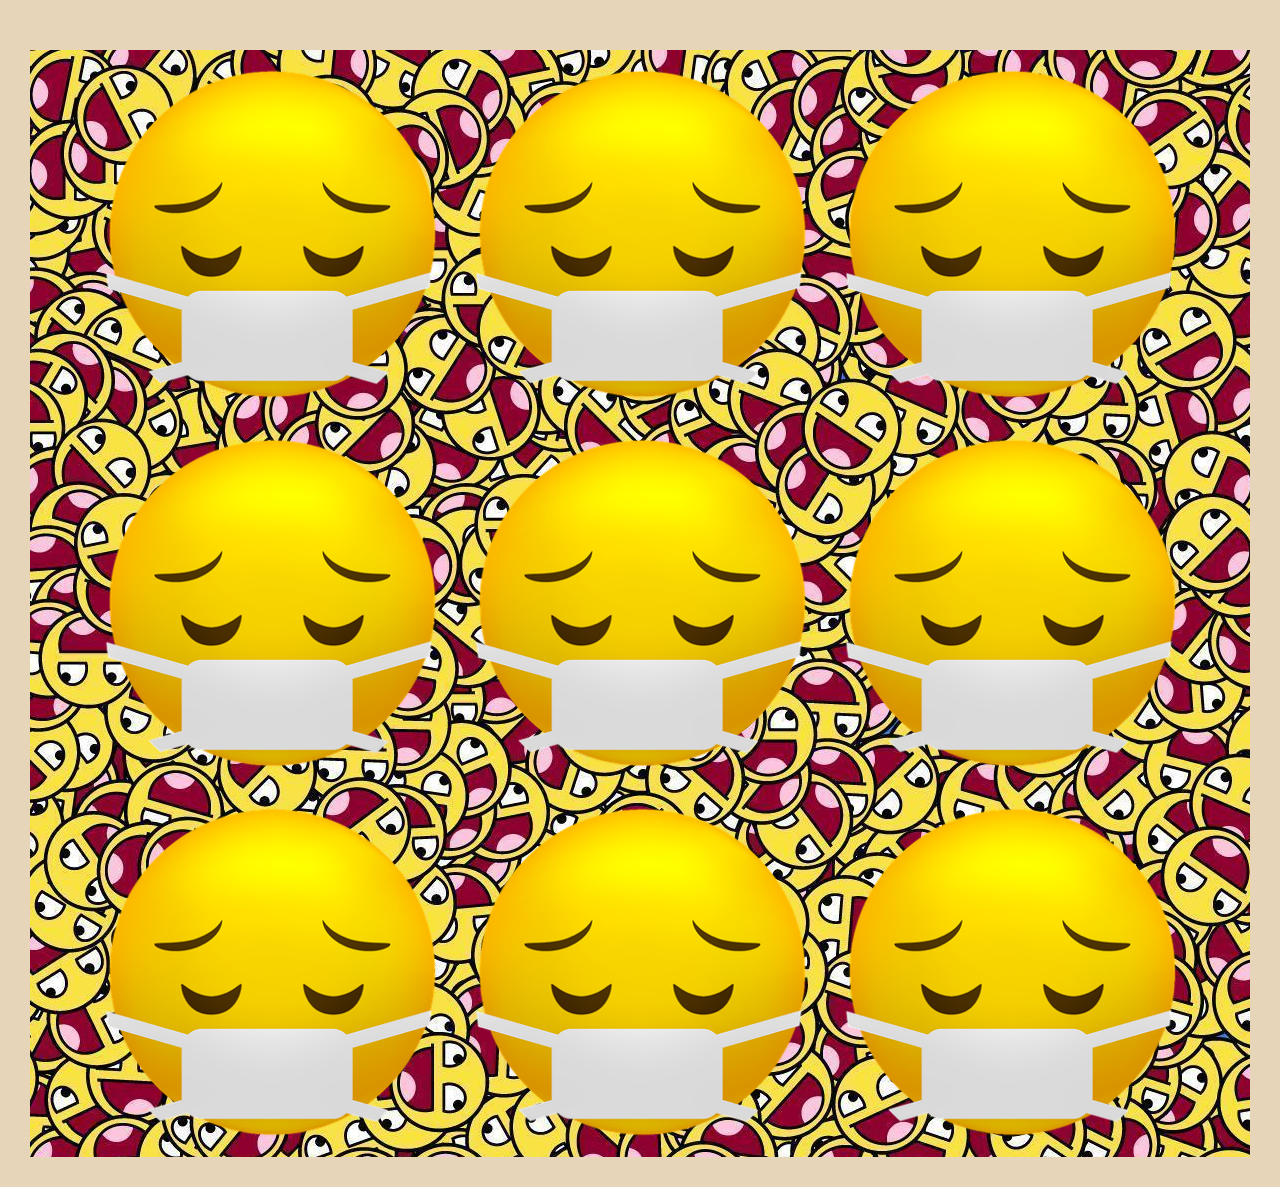
<file: index.html>
<!DOCTYPE html>

<html>
	 
	<head>
		<title>Make it smile</title>
		<link rel="stylesheet" type="text/css" href="style.css">
		<meta name="viewport" content="width=device-width, initial-scale=1.0">
		<script type="text/javascript" src="speedsmiley.js"></script>
	</head>

	<body onload="onLoad()">
		<div class="msg_box">
<!--		<h1 class="msg_NB" id="message"></h1> !-->
		<h1 class="msg_BRAVO" id="message2"></h1>
		</div>

		<div class="box_smiley">
		<img id="smiley1" class="img_smiley" src="img/sad_1.png" alt="un smiley" onclick= "giveSmile(1)">
    	<img id="smiley2" class="img_smiley" src="img/sad_1.png" alt="un smiley" onclick= "giveSmile(2)">
		<img id="smiley3" class="img_smiley" src="img/sad_1.png" alt="un smiley" onclick= "giveSmile(3)">
		<br>
		<img id="smiley4" class="img_smiley" src="img/sad_1.png" alt="un smiley" onclick= "giveSmile(4)">
    	<img id="smiley5" class="img_smiley" src="img/sad_1.png" alt="un smiley" onclick= "giveSmile(5)">
		<img id="smiley6" class="img_smiley" src="img/sad_1.png" alt="un smiley" onclick= "giveSmile(6)">
		<br>
		<img id="smiley7" class="img_smiley" src="img/sad_1.png" alt="un smiley" onclick= "giveSmile(7)">
    	<img id="smiley8" class="img_smiley" src="img/sad_1.png" alt="un smiley" onclick= "giveSmile(8)">
		<img id="smiley9" class="img_smiley" src="img/sad_1.png" alt="un smiley" onclick= "giveSmile(9)">
		</div>
	</body>

</html>
</file>
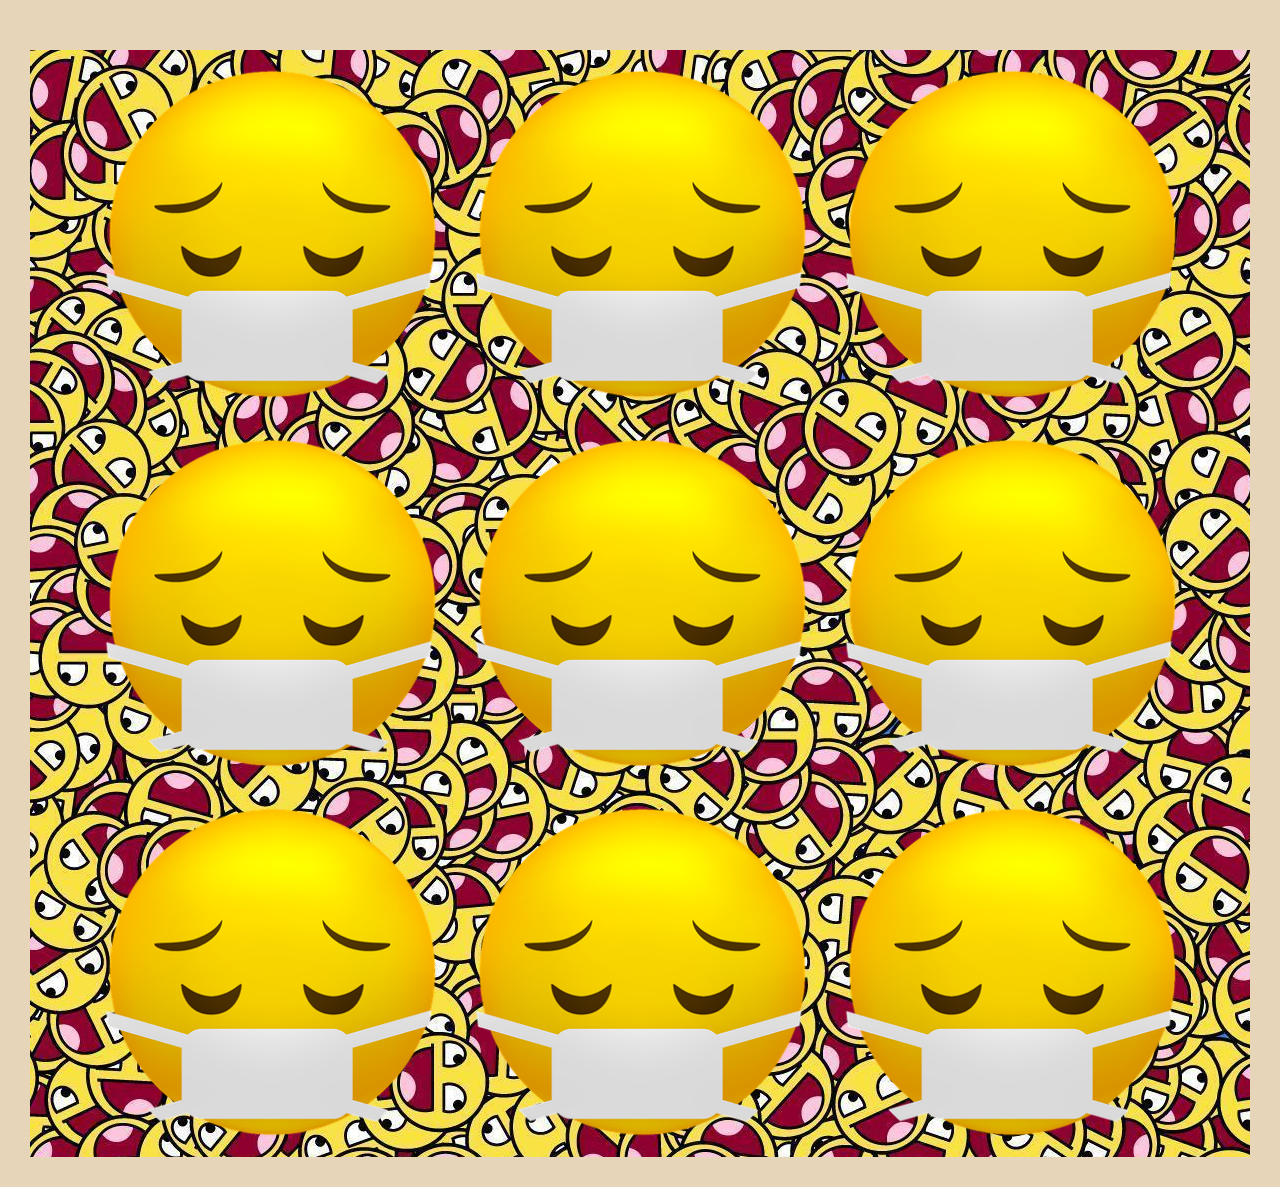
<file: level2.html>
<!DOCTYPE html>

<html>
	 
	<head>
		<title>Make it smile</title>
		<link rel="stylesheet" type="text/css" href="style.css">
		<meta name="viewport" content="width=device-width, initial-scale=1.0">
		<script type="text/javascript" src="speedsmiley2.js"></script>
	</head>

	<body onload="onLoad()">
		<div class="msg_box">
<!--		<h1 class="msg_NB" id="message"></h1> !-->
		<h1 class="msg_BRAVO" id="message2"></h1>
		</div>

		<div class="box_smiley">
		<img id="smiley1" class="img_smiley" src="img/sad_1.png" alt="un smiley" onclick= "giveSmile(1)">
    	<img id="smiley2" class="img_smiley" src="img/sad_1.png" alt="un smiley" onclick= "giveSmile(2)">
		<img id="smiley3" class="img_smiley" src="img/sad_1.png" alt="un smiley" onclick= "giveSmile(3)">
		<br>
		<img id="smiley4" class="img_smiley" src="img/sad_1.png" alt="un smiley" onclick= "giveSmile(4)">
    	<img id="smiley5" class="img_smiley" src="img/sad_1.png" alt="un smiley" onclick= "giveSmile(5)">
		<img id="smiley6" class="img_smiley" src="img/sad_1.png" alt="un smiley" onclick= "giveSmile(6)">
		<br>
		<img id="smiley7" class="img_smiley" src="img/sad_1.png" alt="un smiley" onclick= "giveSmile(7)">
    	<img id="smiley8" class="img_smiley" src="img/sad_1.png" alt="un smiley" onclick= "giveSmile(8)">
		<img id="smiley9" class="img_smiley" src="img/sad_1.png" alt="un smiley" onclick= "giveSmile(9)">
		</div>
	</body>

</html>
</file>
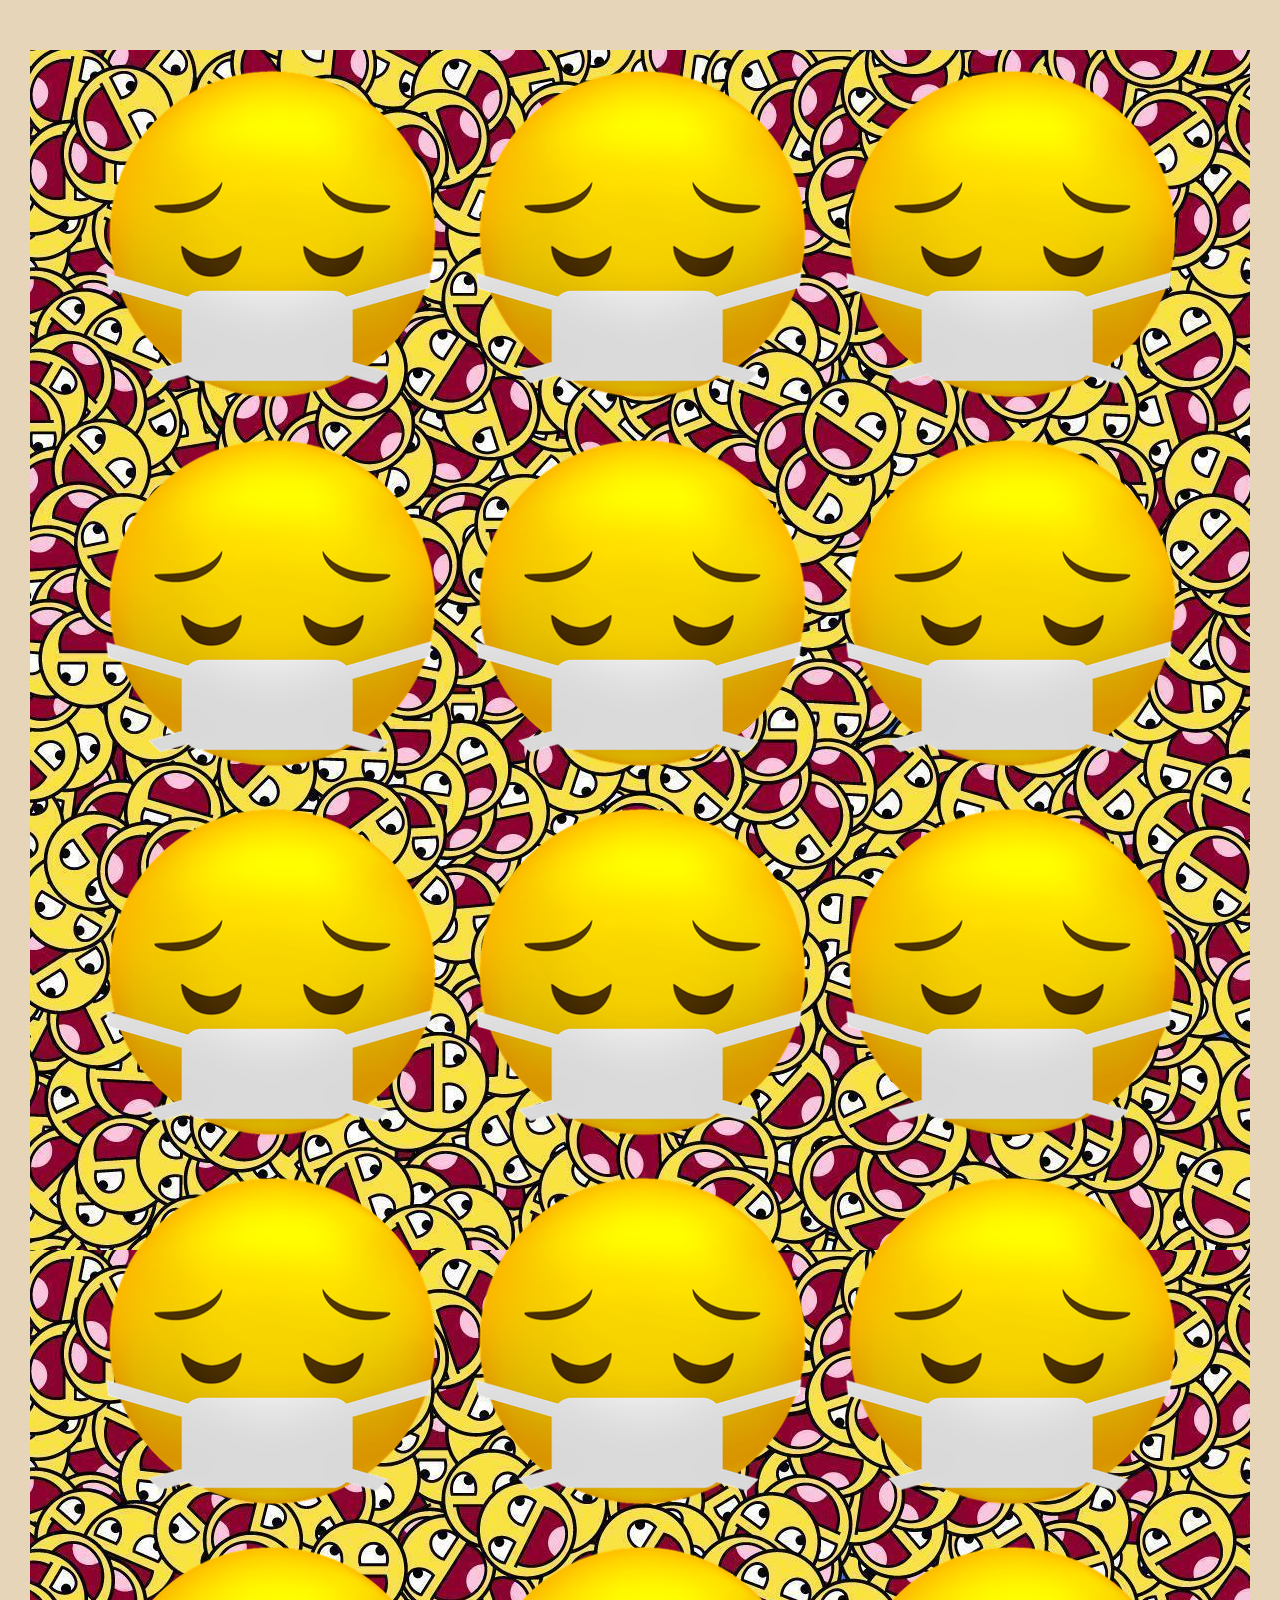
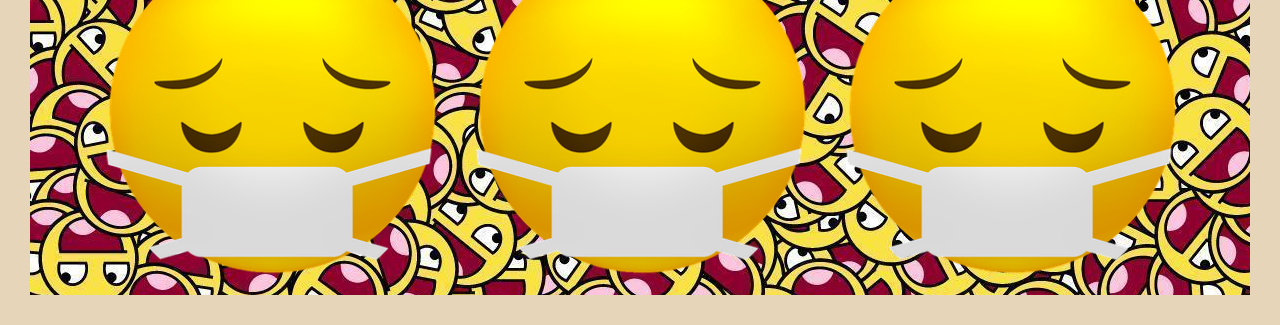
<file: level3.html>
<!DOCTYPE html>

<html>
	 
	<head>
		<title>Make it smile</title>
		<link rel="stylesheet" type="text/css" href="style.css">
		<meta name="viewport" content="width=device-width, initial-scale=1.0">
		<script type="text/javascript" src="speedsmiley3.js"></script>
	</head>

	<body onload="onLoad()">
		<div class="msg_box">
<!--		<h1 class="msg_NB" id="message"></h1> !-->
		<h1 class="msg_BRAVO" id="message2"></h1>
		</div>

		<div class="box_smiley">
		<img id="smiley1" class="img_smiley" src="img/sad_1.png" alt="un smiley" onclick= "giveSmile(1)">
    	<img id="smiley2" class="img_smiley" src="img/sad_1.png" alt="un smiley" onclick= "giveSmile(2)">
		<img id="smiley3" class="img_smiley" src="img/sad_1.png" alt="un smiley" onclick= "giveSmile(3)">
		<br>
		<img id="smiley4" class="img_smiley" src="img/sad_1.png" alt="un smiley" onclick= "giveSmile(4)">
    	<img id="smiley5" class="img_smiley" src="img/sad_1.png" alt="un smiley" onclick= "giveSmile(5)">
		<img id="smiley6" class="img_smiley" src="img/sad_1.png" alt="un smiley" onclick= "giveSmile(6)">
		<br>
		<img id="smiley7" class="img_smiley" src="img/sad_1.png" alt="un smiley" onclick= "giveSmile(7)">
    	<img id="smiley8" class="img_smiley" src="img/sad_1.png" alt="un smiley" onclick= "giveSmile(8)">
		<img id="smiley9" class="img_smiley" src="img/sad_1.png" alt="un smiley" onclick= "giveSmile(9)">
		<br>
		<img id="smiley10" class="img_smiley" src="img/sad_1.png" alt="un smiley" onclick= "giveSmile(10)">
    	<img id="smiley11" class="img_smiley" src="img/sad_1.png" alt="un smiley" onclick= "giveSmile(11)">
		<img id="smiley12" class="img_smiley" src="img/sad_1.png" alt="un smiley" onclick= "giveSmile(12)">
		<br>
		<img id="smiley13" class="img_smiley" src="img/sad_1.png" alt="un smiley" onclick= "giveSmile(13)">
    	<img id="smiley14" class="img_smiley" src="img/sad_1.png" alt="un smiley" onclick= "giveSmile(14)">
		<img id="smiley15" class="img_smiley" src="img/sad_1.png" alt="un smiley" onclick= "giveSmile(15)">
		</div>
	</body>

</html>
</file>
<file: style.css>
body {
	background-color: #e6d5b8;
	text-align: center;
	margin: 30px;
	margin-top: 10px
}

.msg_NB {
	color: #1f6f8b;
	font-size: 80px;
}

.msg_BRAVO {
	color: #1f6f8b;
	font-size: 60px;
}

.msg_box {
	padding-bottom: 10px;
	vertical-align: middle;
	/*height: 25vh;*/
}

.box_smiley {
	background-image: url("img/background_smiley.jpg");
}

.img_smiley {
	width: 30%;
	/*height: 100%;*/
}
</file>
